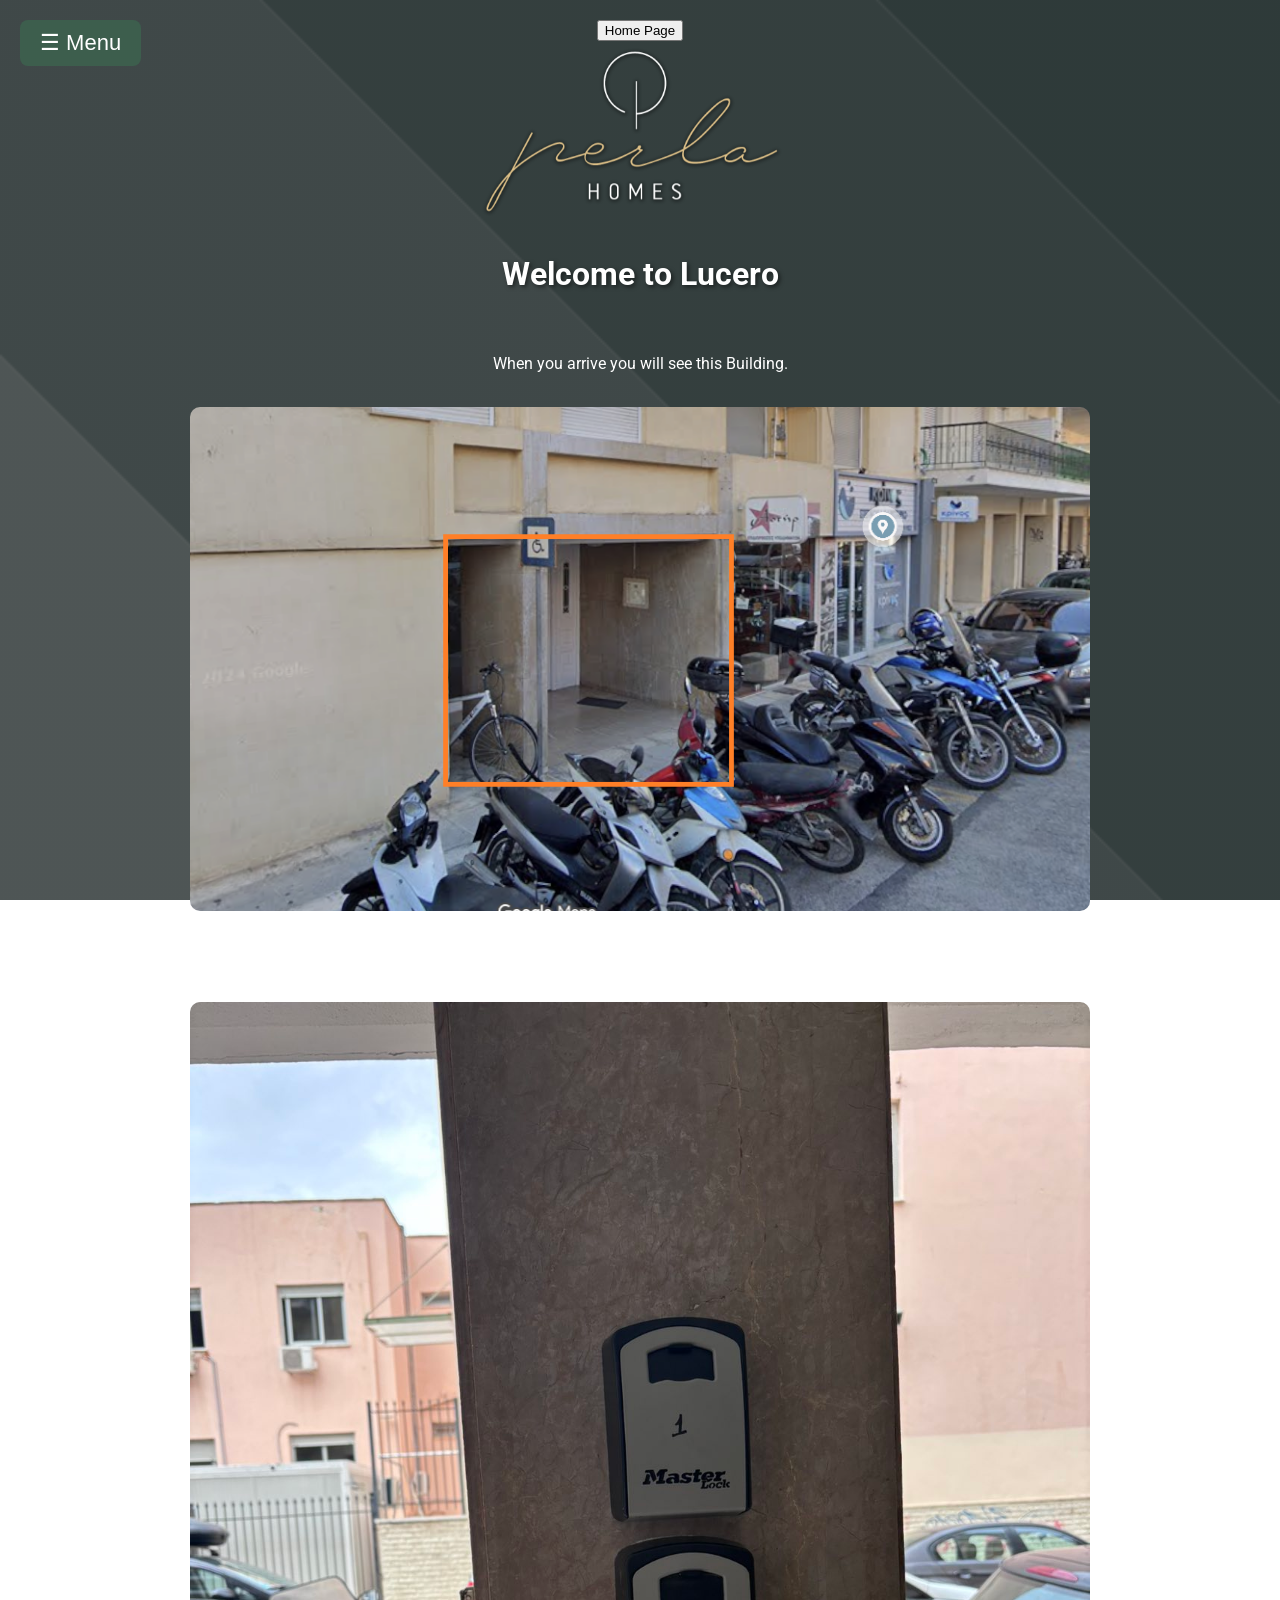
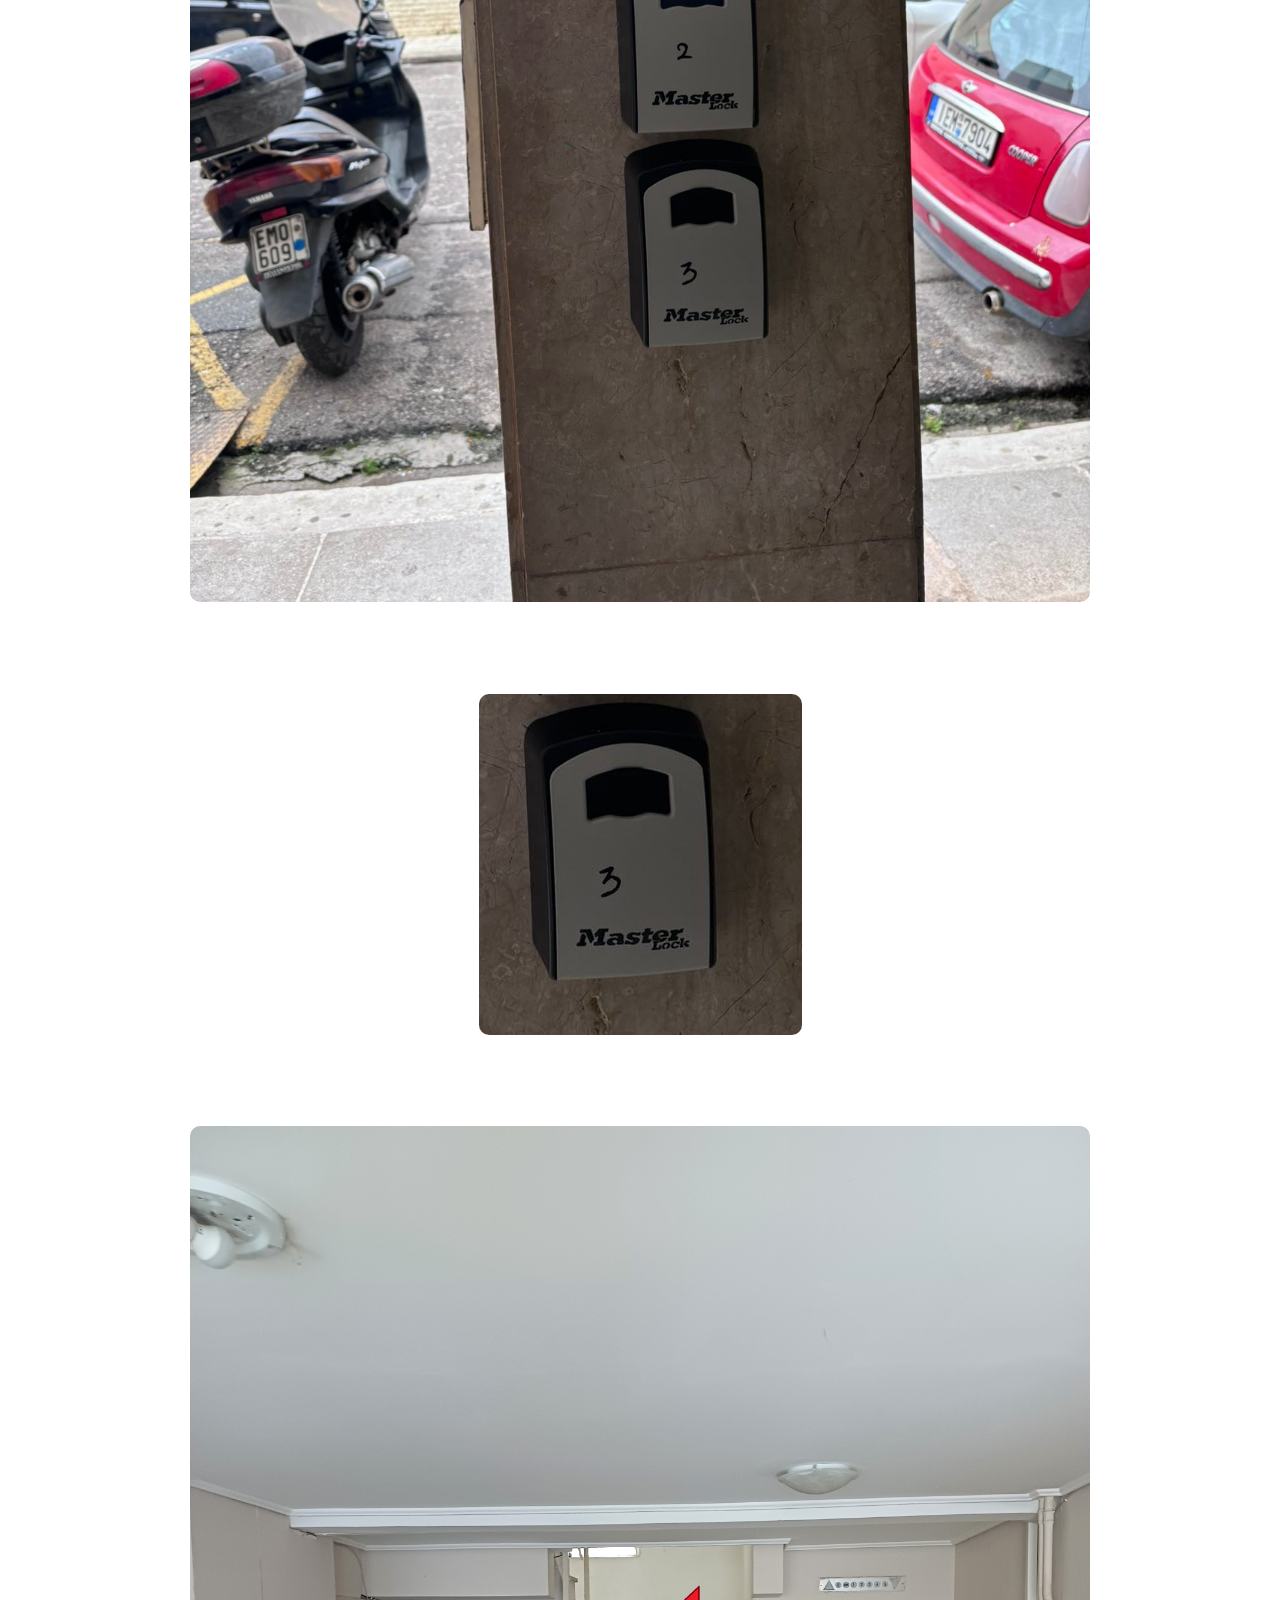
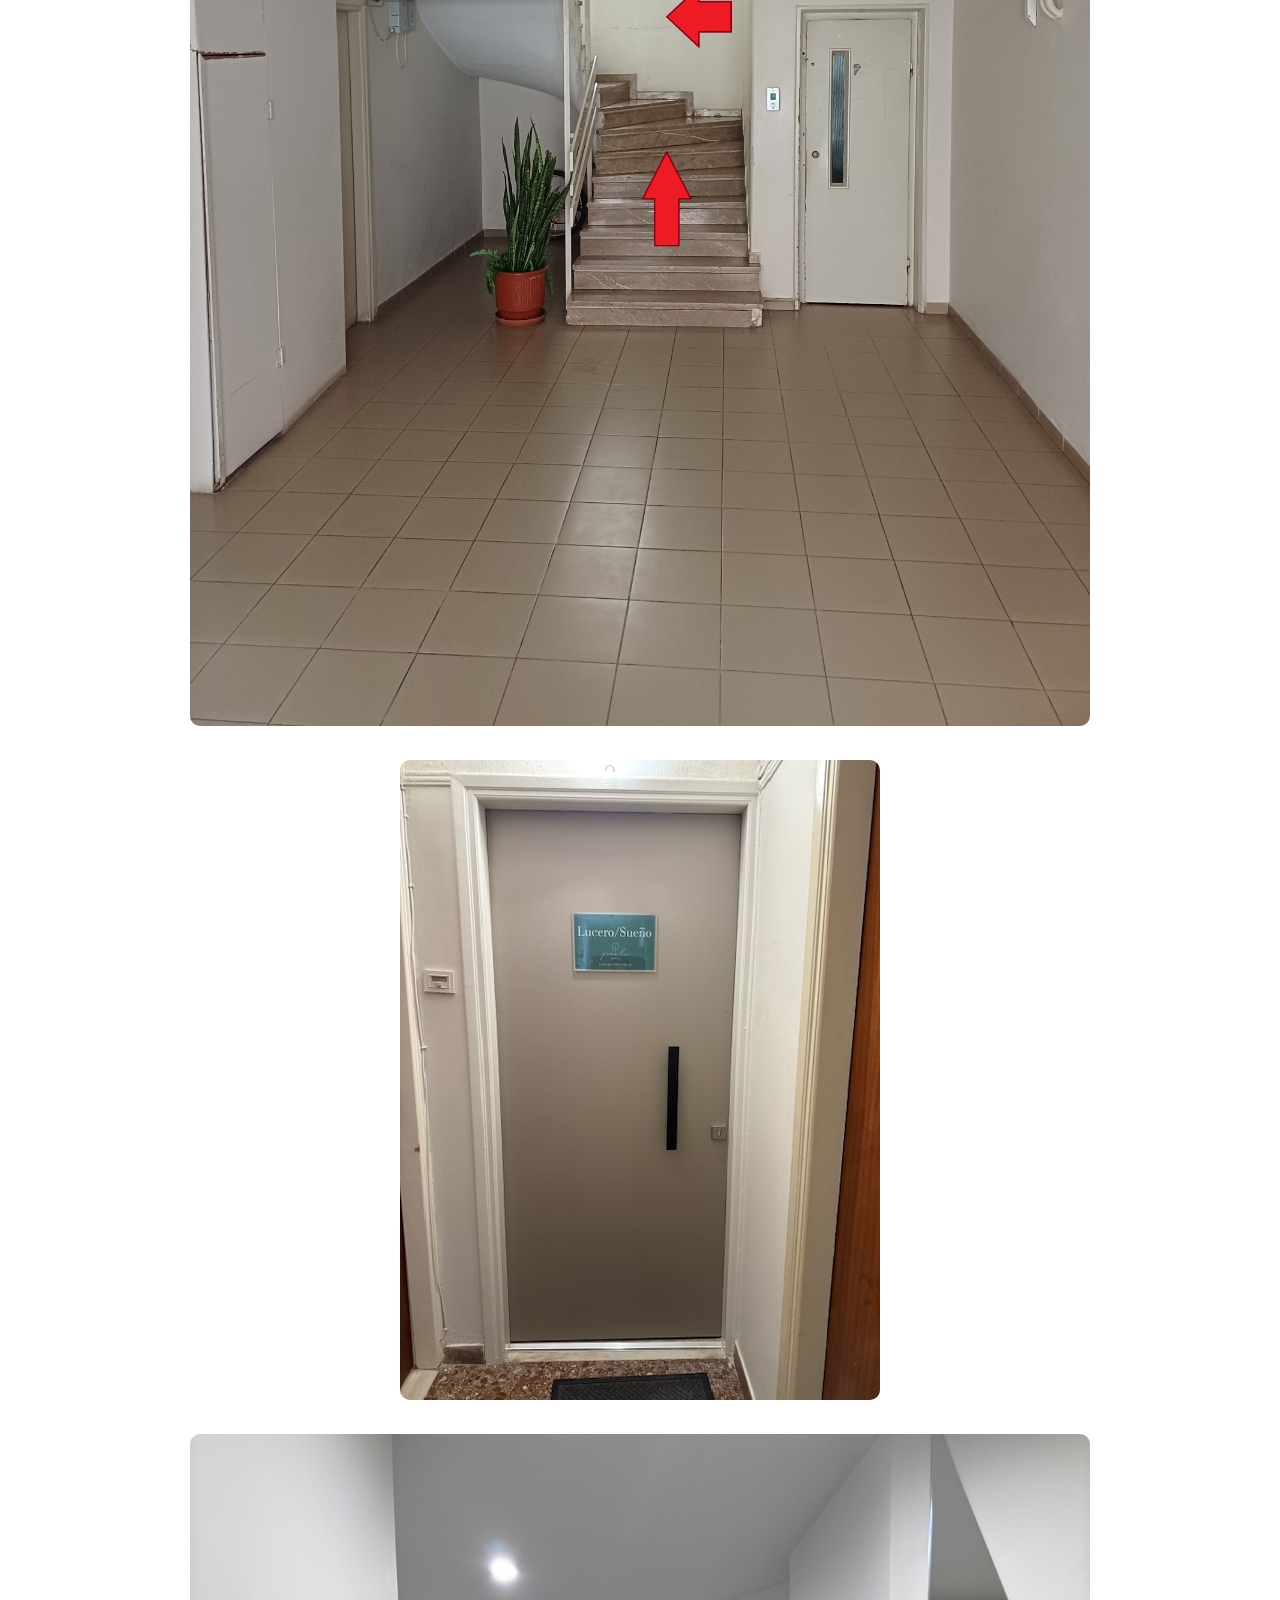
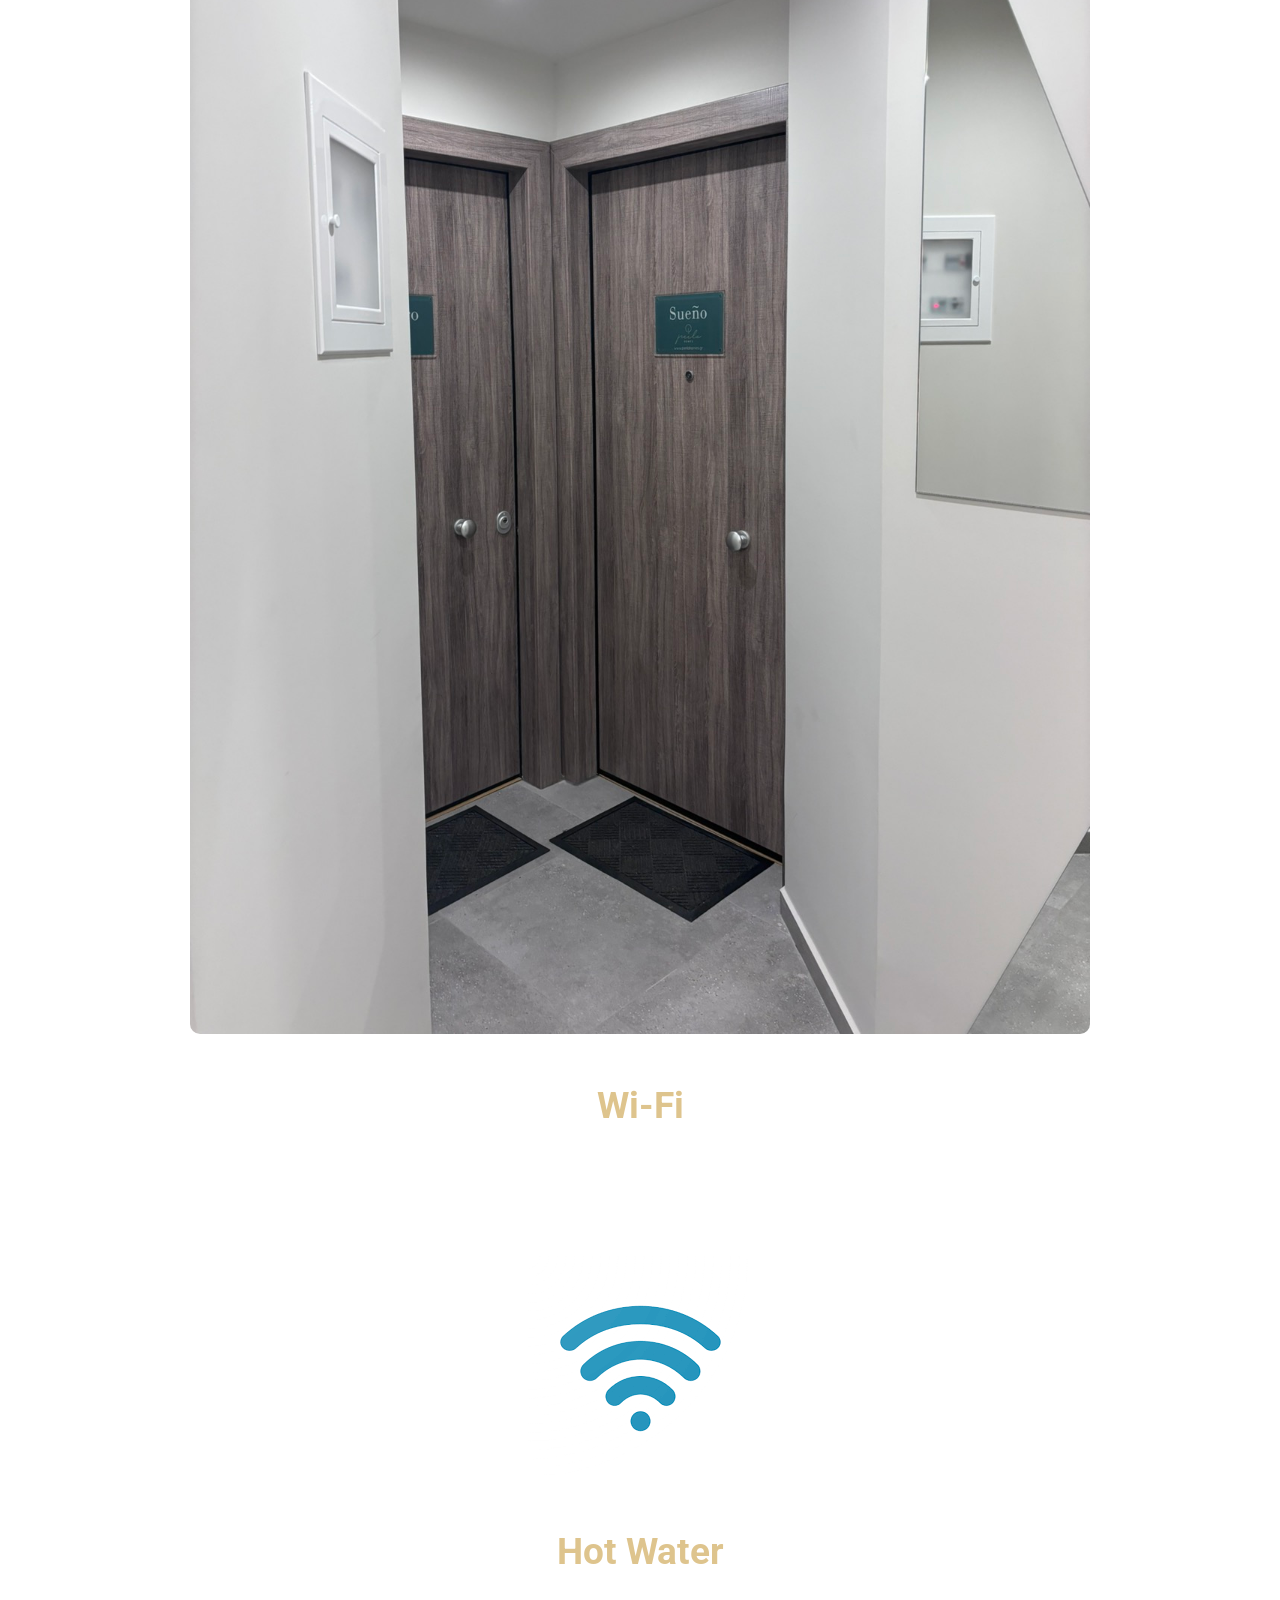
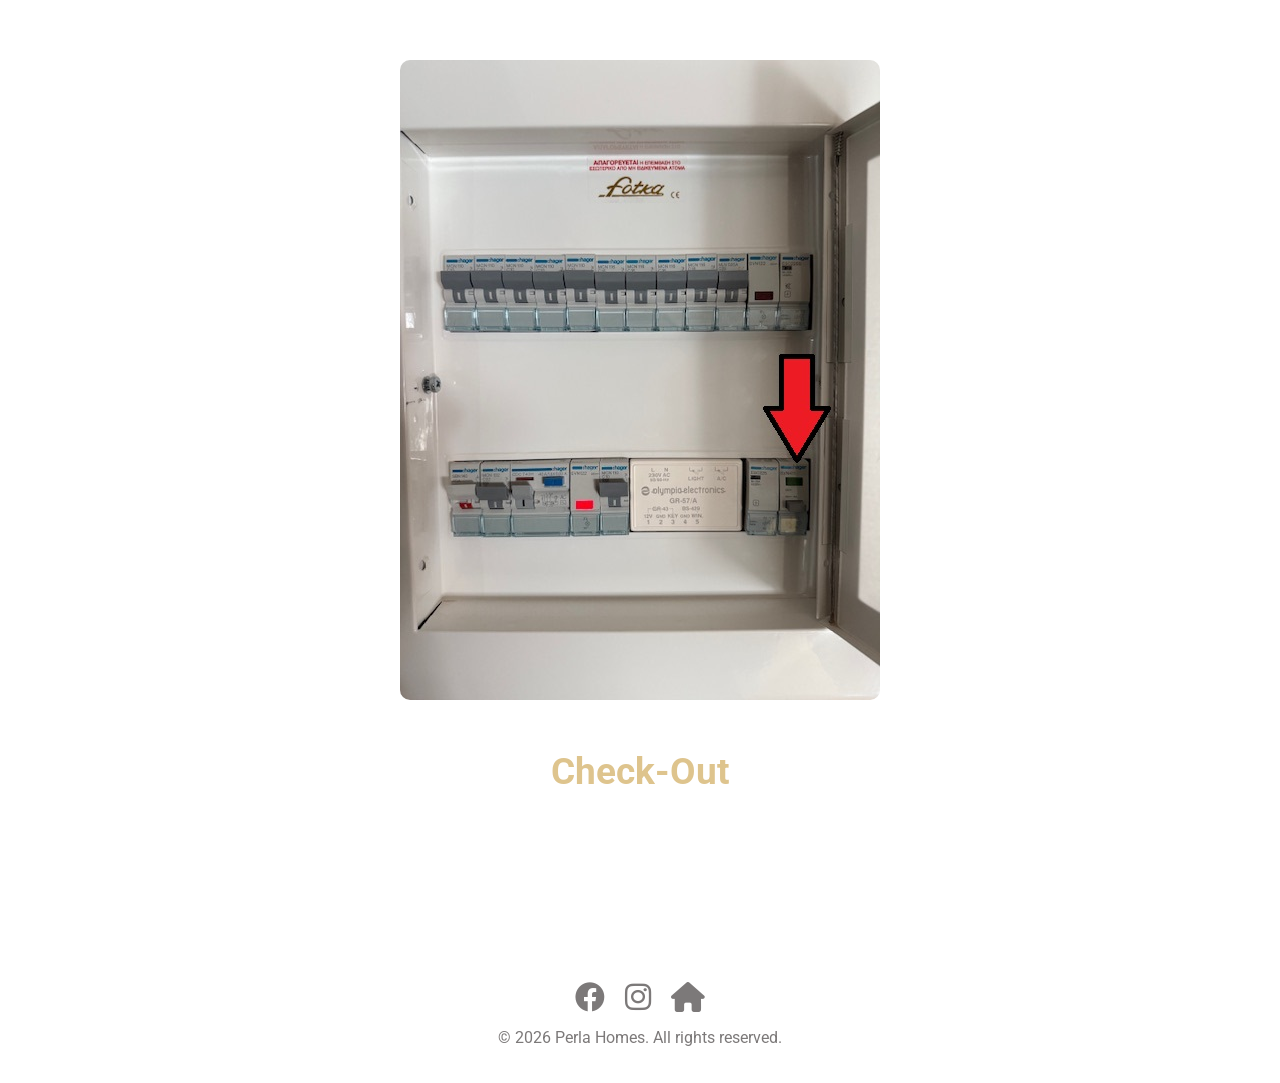
<file: check_in.html>
<!DOCTYPE html>
<html lang="en">
<head>
  <meta charset="UTF-8" />
  <meta name="viewport" content="width=device-width, initial-scale=1.0" />
  <title translate="no">Perla Homes - Check-In</title>

  <!-- Fonts and Icons -->
  <link href="https://fonts.googleapis.com/css2?family=Roboto:wght@400;700&display=swap" rel="stylesheet" />
  <link href="https://cdnjs.cloudflare.com/ajax/libs/font-awesome/6.0.0-beta3/css/all.min.css" rel="stylesheet" />

  <!-- Main CSS -->
  <link rel="stylesheet" href="style.css" />
</head>
<body>
  <!-- Overlay for sidebar -->
  <div id="overlay" class="overlay" onclick="closeSidebar()"></div>

  <!-- Sidebar Menu -->
  <div id="sidebar" class="sidebar">
    <button class="close-btn" onclick="closeSidebar()">&times;</button>
    <a href="check_in.html">Check-In</a>

    <div class="dropdown">
      <button class="dropdown-btn" onclick="toggleDropdown('wifiDropdown')">Wi-Fi Code</button>
      <div id="wifiDropdown" class="dropdown-content">
        <p>
          <strong>Network:</strong> <span id="wifiNetwork"></span>
          <button class="copy-btn" onclick="copyText('wifiNetwork')">Copy</button>
        </p>
        <p>
          <strong>Password:</strong> <span id="wifiPassword"></span>
          <button class="copy-btn" onclick="copyText('wifiPassword')">Copy</button>
        </p>
      </div>
    </div>

    <div class="dropdown">
      <button class="dropdown-btn" onclick="toggleDropdown('codeDropdown')">Entrance Code</button>
      <div id="codeDropdown" class="dropdown-content">
        <p><strong>Code:</strong> <span id="entranceCode"></span></p>
      </div>
    </div>

    <a class="map-link" target="_blank">Map</a>
    <a class="tourist-link" target="_blank">Tourist Guide</a>
    <a href="Taverns.html" target="_blank">Gastronomic Suggestions</a>
    <a href="https://nauticholics.gr" target="_blank">Boat Cruises</a>
    <a href="contacts.html">Contacts</a>
  </div>

  <!-- Sidebar open button -->
  <button class="open-btn" onclick="openSidebar()">☰ Menu</button>

  <!-- Google Translate -->
  <div id="google_translate_element"></div>

  <!-- Main Content -->
  <div class="content-container">
    <a href="index.html" class="home-button fade-in">
      <button>Home Page</button>
    </a>

    <img src="images/perla logo site.png" alt="Perla Homes Logo" id="logo" class="fade-in" />
    <h1 id="main-heading" class="fade-in"></h1>

    <div class="content fade-in">
     <p>When you arrive you will see this Building.</p>
        <img src="images/Korai12.png" class="popup-image">
        <p>Entrance</p>
        <img src="images/kleidothikes oles.jpg" class="popup-image">
          <p class="highlight-full">
            <strong>Key Box Code:</strong> <span id="keyBoxCode"></span>
        </p>
        <img src="images/Lucero_keylock.jpg" class="popup-image">
        <p>First Floor from the stairs</p>
         <img src="images/Stairs.png" class="popup-image">
          <img src="images/Kentrikh Lucer-Sueno.jpeg" class="popup-image">
           <img src="images/Koridoor.jpg" class="popup-image">
      <h2>Wi-Fi</h2>
      <p>UserName: <span id="wifiNetwork"></span></p>
      <p>Password: <span id="wifiPassword"></span></p>
      <img src="images/wifi2.png" alt="Wi-Fi" />

      <h2>Hot Water</h2>
      <p>For hot water press the button shown in the image, it will automatically turn off.</p>
      <img src="images/PinakasLucero.jpeg" alt="Electric Panel" />

      <h2>Check-Out</h2>
      <p>Check-out Time: 11:00 AM</p>
      <p>Please leave the keys on the table and close the door behind you.<br>  
         Thank you for choosing Perla Homes!</p>
    </div>

    <!-- Footer -->
    <div class="footer fade-in">
      <div class="social-media">
        <a href="https://www.facebook.com/PerlaHomesgr/" target="_blank"><i class="fab fa-facebook social-icon"></i></a>
        <a href="https://www.instagram.com/perla.homes/" target="_blank"><i class="fab fa-instagram social-icon"></i></a>
        <a href="https://www.perlahomes.gr" target="_blank"><i class="fas fa-home social-icon"></i></a>
      </div>
      <p>&copy; 2026 Perla Homes. All rights reserved.</p>
    </div>
  </div>

  <!-- Scripts -->
  <script src="config.js"></script>
  <script src="script.js"></script>
  <script src="https://translate.google.com/translate_a/element.js?cb=googleTranslateElementInit"></script>
</body>
</html>
</file>
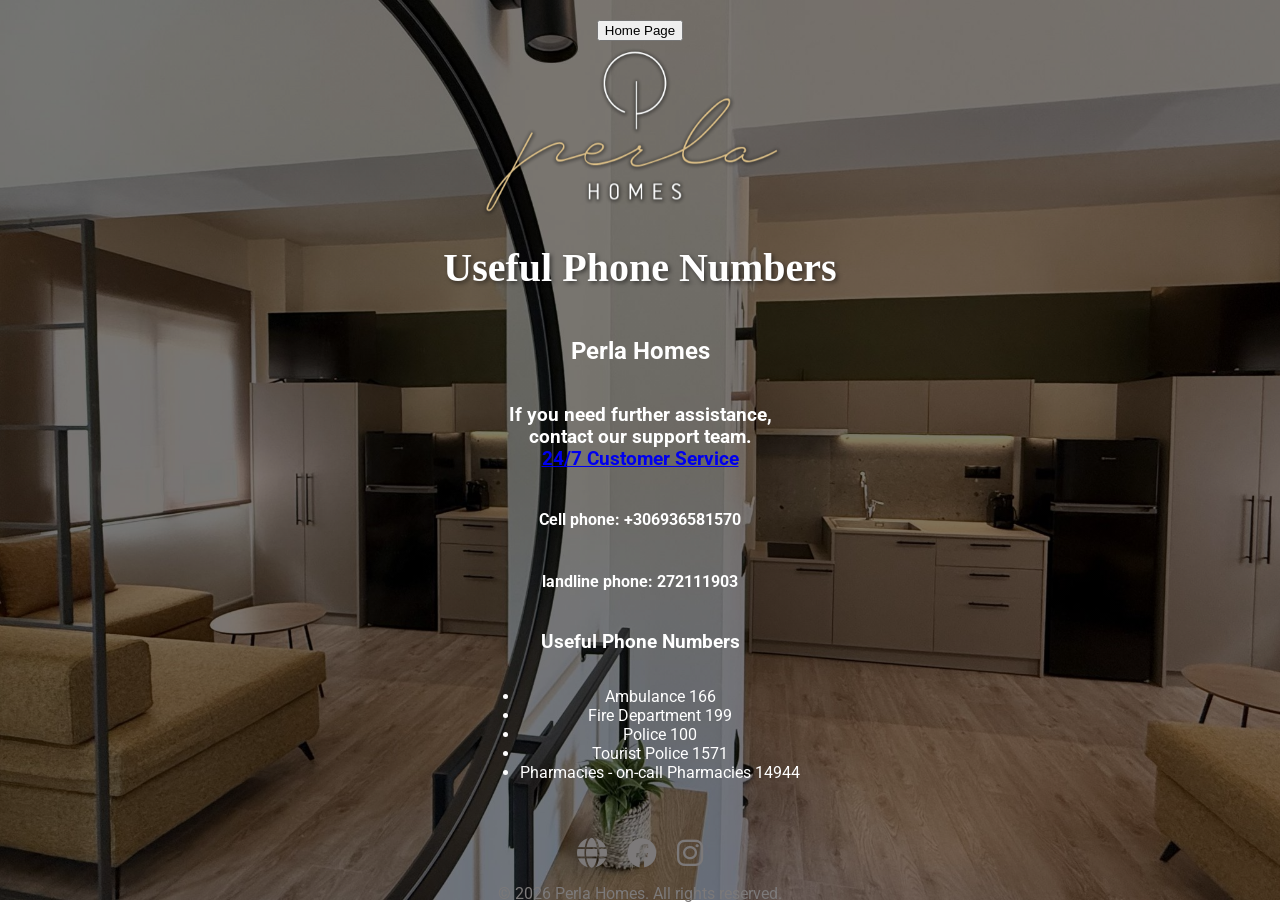
<file: contacts.html>
<!DOCTYPE html>
<html lang="en">
<head>
    <meta charset="UTF-8">
    <meta name="viewport" content="width=device-width, initial-scale=1.0">
    <link href="https://fonts.googleapis.com/css2?family=Roboto:wght@400;700&display=swap" rel="stylesheet">
    <link rel="stylesheet" href="https://cdnjs.cloudflare.com/ajax/libs/font-awesome/6.0.0-beta3/css/all.min.css">
    <title>Perla Homes</title>
    <link rel="stylesheet" href="main.css">
</head>
<body>
    <!-- Main Content Section -->
    <div class="content-container">

        <a href="index.html" class="home-button fade-in">
            <button>Home Page</button>
        </a>
        <!-- Language Selector -->
        <div id="google_translate_element" class="fade-in"></div>
        <img src="images/perla logo site.png" alt="Perla Homes Logo" id="logo" class="fade-in" />

        <h1 id="main-heading" class="fade-in">Useful Phone Numbers</h1>
        <h2 translate="no">Perla Homes <br> </h2>
        <h3>If you need further assistance,<br> contact our support team.<br>
          <a href="tel:6936581570">24/7 Customer Service</a><br>
          <h4>Cell phone: +306936581570</h4>
          <h4>landline phone: 272111903</h4>
          
           
           
        
            


        <h3>Useful Phone Numbers</h3>
        <ul>

            <li>Ambulance 166</li>
            <li>Fire Department 199</li>
            <li>Police 100</li>
            <li>Tourist Police 1571</li>
            <li>Pharmacies - on-call Pharmacies 14944</li>
          </ul> 
    </div>

    <!-- Footer -->
    <div class="footer fade-in">
       
        
        <!-- Social Media Links -->
        <div class="social-media">
            <a href="https://www.perlahomes.gr" target="_blank">
                <i class="fas fa-globe social-icon"></i>
            </a>
            <a href="https://www.facebook.com/PerlaHomesgr/" target="_blank">
                <i class="fab fa-facebook social-icon"></i>
            </a>
            <a href="https://www.instagram.com/yourprofile" target="_blank">
                <i class="fab fa-instagram social-icon"></i>
            </a>
        </div>
        <p>&copy; 2026 Perla Homes. All rights reserved.</p>
    </div>

    <script src="script.js"></script>
    <script src="script.js"></script>
    <script type="text/javascript">
        function googleTranslateElementInit() {
            new google.translate.TranslateElement({
                pageLanguage: 'en',
                includedLanguages: 'en,el,it,pt,ro,es,fr,ka,de,cs,hy,sq,ru', // Add more languages as needed
                layout: google.translate.TranslateElement.InlineLayout.SIMPLE
            }, 'google_translate_element');
        }
    </script>
    <script type="text/javascript" src="https://translate.google.com/translate_a/element.js?cb=googleTranslateElementInit"></script>


</body>
</file>
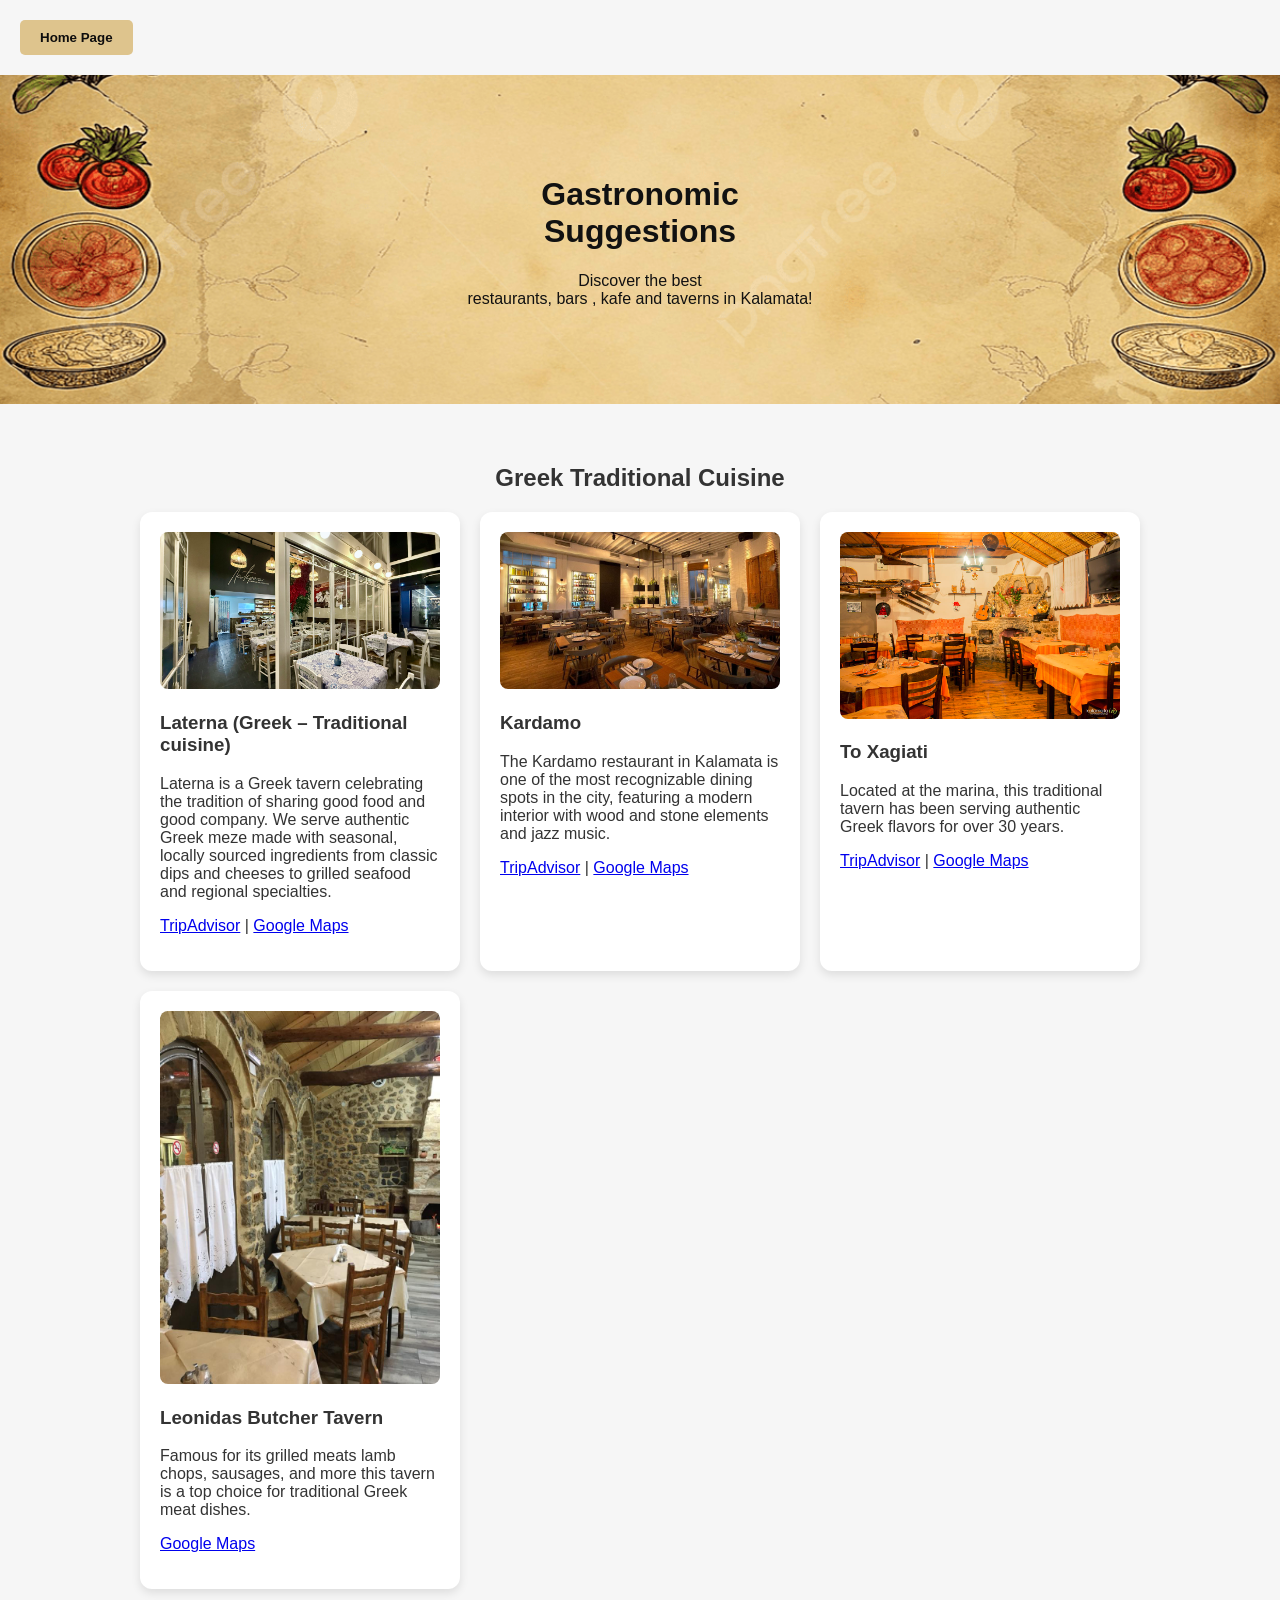
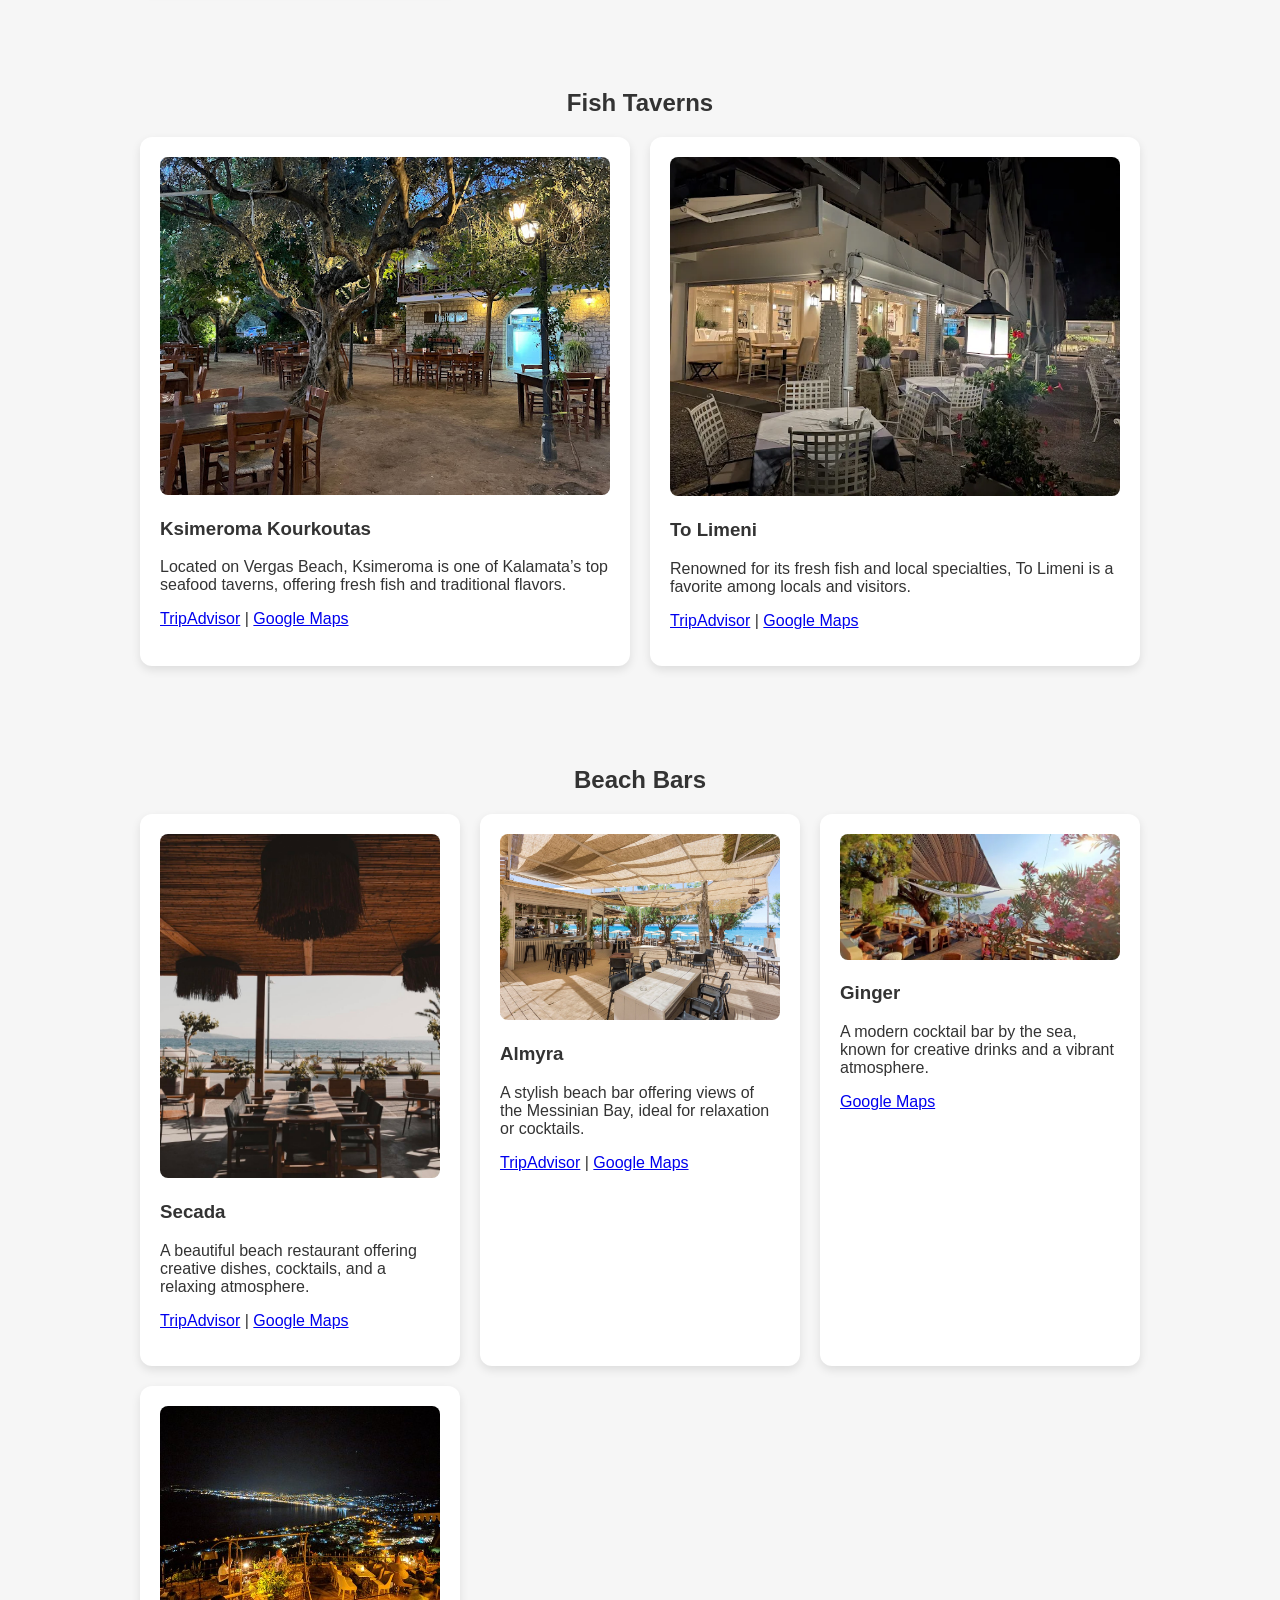
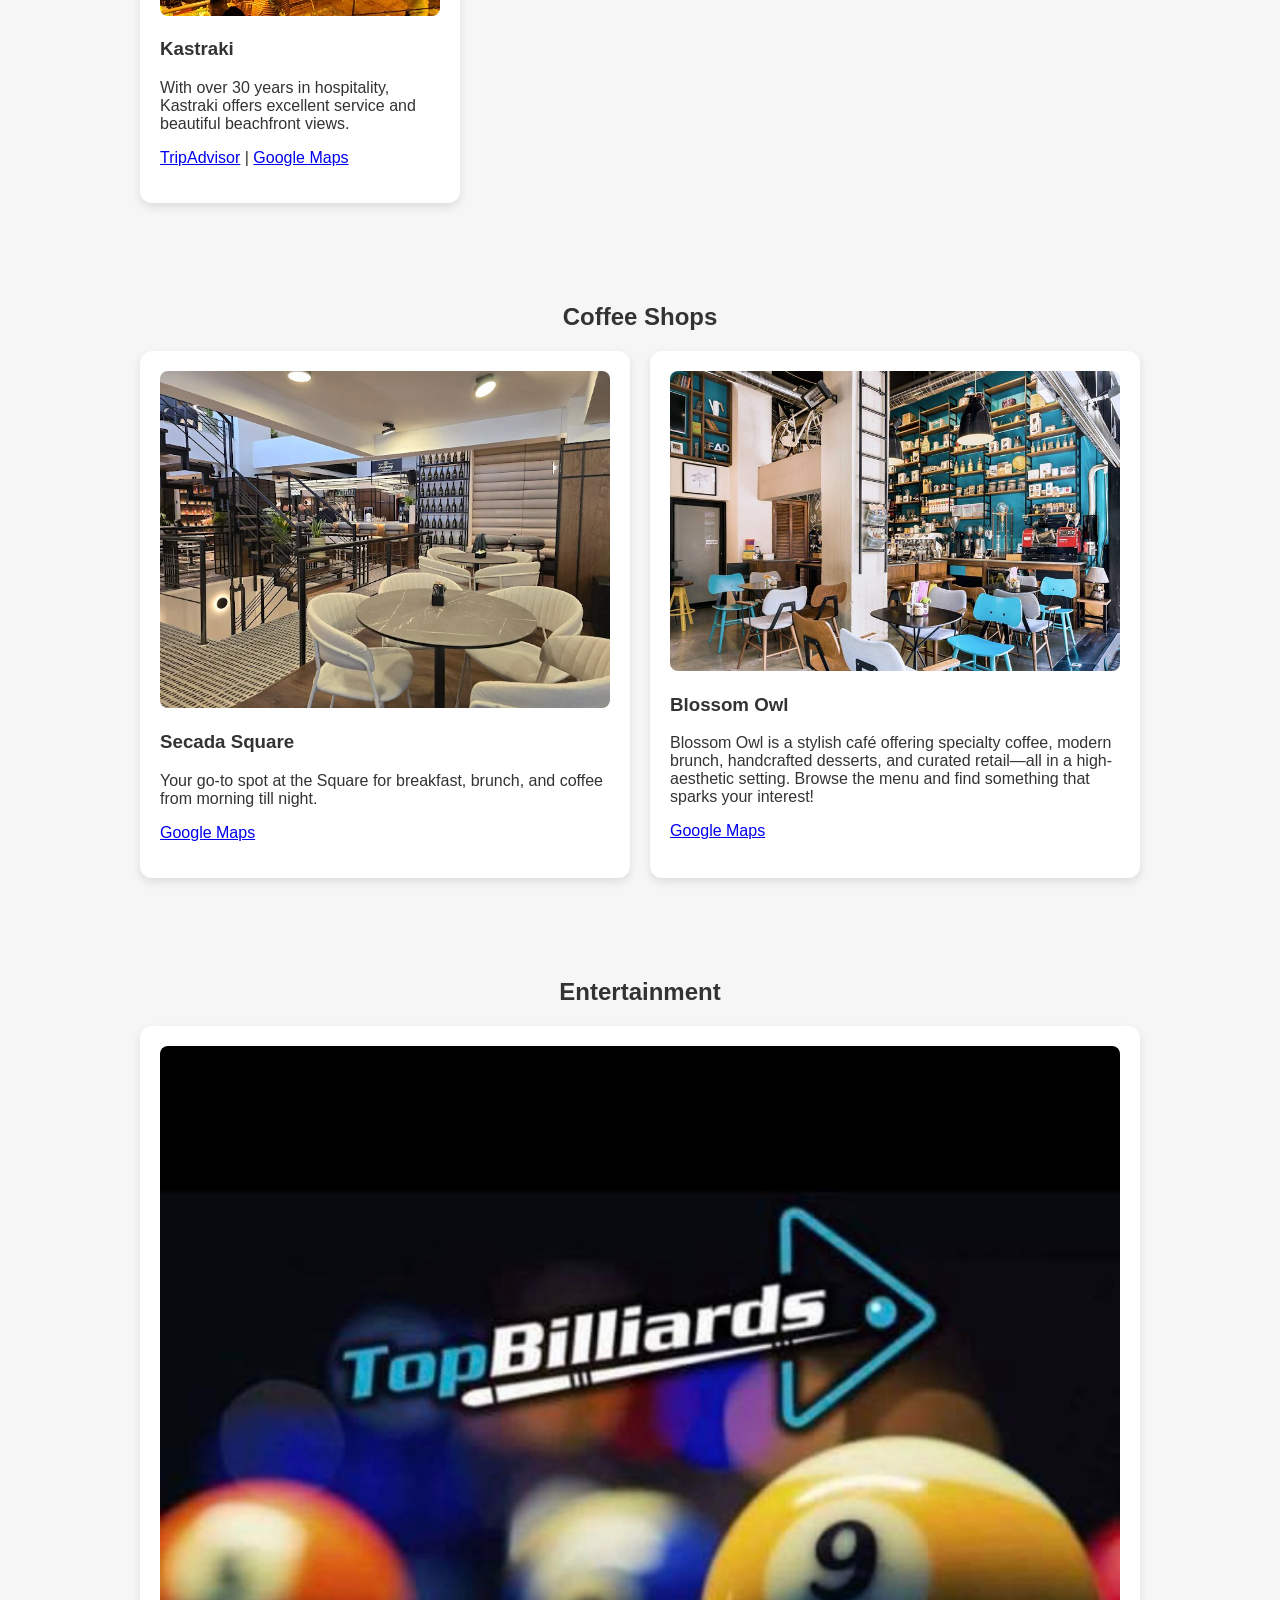
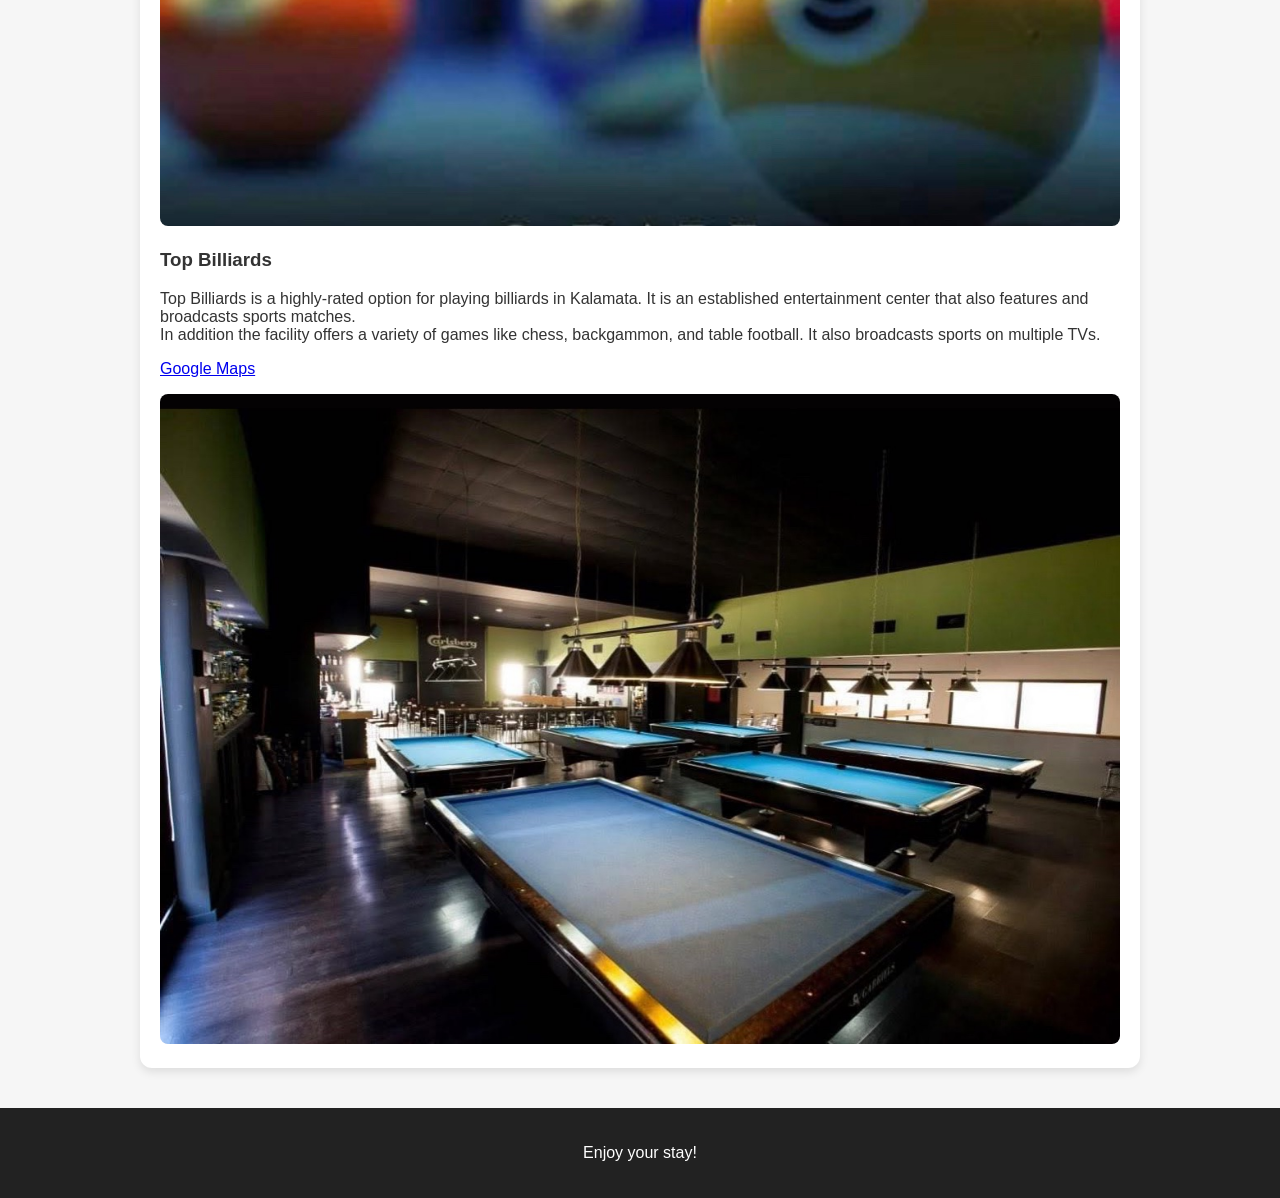
<file: Taverns.html>
<!DOCTYPE html>
<html lang="en">
<head>
  <meta charset="UTF-8" />
  <meta name="viewport" content="width=device-width, initial-scale=1.0" />
  <title>Local Guide</title>
  <link rel="stylesheet" href="styletavern.css" />
</head>

<body>
  <!-- Home Page Button -->
  <div class="content-container">
      <a href="index.html" class="home-button fade-in">
          <button>Home Page</button>
      </a>
  </div>

  <header class="hero">
    <div id="google_translate_element"></div>
    <h1>Gastronomic <br> Suggestions</h1>
    <p>Discover the best<br> restaurants, bars , kafe and taverns in Kalamata!</p>
  </header>

  <!-- TAVERNS SECTION -->
  <section class="section" id="taverns">
    <h2>Greek Traditional Cuisine</h2>
    <div class="card-grid">

      <div class="card">
        <img src="images/Laterna_Tavern.jpg" alt="Laterna" style="width:100%; border-radius:8px;" />
        <h3 translate="no">Laterna (Greek – Traditional cuisine)</h3>
        <p>Laterna is a Greek tavern celebrating the tradition of sharing good food and good company. We serve authentic Greek meze made with seasonal, locally sourced ingredients from classic dips and cheeses to grilled seafood and regional specialties.</p>
        <p><a href="https://www.tripadvisor.com/Restaurant_Review-g668020-d12946218-Reviews-or15-Laterna_Traditional_Greek_Cuisine-Kalamata_Messenia_Region_Peloponnese.html?m=69573" target="_blank">TripAdvisor</a> | <a href="https://maps.app.goo.gl/Y8X5FKCPFe4LYxKe6" target="_blank">Google Maps</a></p>
      </div>

      <div class="card">
        <img src="images/Kardamo.jpg" alt="Kardamo" style="width:100%; border-radius:8px;" />
        <h3 translate="no">Kardamo</h3>
        <p>The Kardamo restaurant in Kalamata is one of the most recognizable dining spots in the city, featuring a modern interior with wood and stone elements and jazz music.</p>
        <p><a href="https://www.tripadvisor.com.gr/Restaurant_Review-g668020-d2104862-Reviews-Kardamo_Comfort_Cuisine-Kalamata_Messenia_Region_Peloponnese.html" target="_blank">TripAdvisor</a> | <a href="https://maps.app.goo.gl/DzUvDxSsuwBeM4Du5" target="_blank">Google Maps</a></p>
      </div>

      <div class="card">
        <img src="images/Xagiati.jpg" alt="Xagiati" style="width:100%; border-radius:8px;" />
        <h3 translate="no">To Xagiati</h3>
        <p>Located at the marina, this traditional tavern has been serving authentic Greek flavors for over 30 years.</p>
        <p><a href="#" target="_blank">TripAdvisor</a> | <a href="https://www.tripadvisor.com.gr/Restaurant_Review-g668020-d19845357-Reviews-ToChagiati-Kalamata_Messenia_Region_Peloponnese.html" target="_blank">Google Maps</a></p>
      </div>

      <div class="card">
        <img src="images/leonidas_2.jpg" alt="Leonidas" style="width:100%; border-radius:8px;" />
        <h3 translate="no">Leonidas Butcher Tavern</h3>
        <p>Famous for its grilled meats lamb chops, sausages, and more this tavern is a top choice for traditional Greek meat dishes.</p>
        <p><a href="https://maps.app.goo.gl/jxGRsS5xsTRHU5qy7" target="_blank">Google Maps</a></p>
      </div>

    </div>
  </section>

  <!-- FISH TAVERNS SECTION -->
  <section class="section" id="fish-taverns">
    <h2>Fish Taverns</h2>
    <div class="card-grid">

      <div class="card">
        <img src="images/kourkoutas.jpg" alt="Kourkoutas" style="width:100%; border-radius:8px;" />
        <h3 translate="no">Ksimeroma Kourkoutas</h3>
        <p>Located on Vergas Beach, Ksimeroma is one of Kalamata’s top seafood taverns, offering fresh fish and traditional flavors.</p>
        <p><a href="https://www.tripadvisor.com.gr/ShowUserReviews-g668020-d4843290-r699838018-Ksimeroma-Kalamata_Messenia_Region_Peloponnese.html" target="_blank">TripAdvisor</a> | <a href="https://maps.app.goo.gl/pv3jKad7HjQLXF7G8" target="_blank">Google Maps</a></p>
      </div>

      <div class="card">
        <img src="images/To Limeni.webp" alt="To Limeni" style="width:100%; border-radius:8px;" />
        <h3 translate="no">To Limeni</h3>
        <p>Renowned for its fresh fish and local specialties, To Limeni is a favorite among locals and visitors.</p>
        <p><a href="https://www.tripadvisor.com.gr/Restaurant_Review-g668020-d2623343-Reviews-To_Limeni-Kalamata_Messenia_Region_Peloponnese.html" target="_blank">TripAdvisor</a> | <a href="https://maps.app.goo.gl/GneFuWFKAhPBr8nd8" target="_blank">Google Maps</a></p>
      </div>

    </div>
  </section>

  <!-- BEACH BARS SECTION -->
  <section class="section" id="beach-bars">
    <h2>Beach Bars</h2>
    <div class="card-grid">

      
      <div class="card">
        <img src="images/Secada_paralia.jpg" alt="Secada" style="width:100%; border-radius:8px;" />
        <h3 translate="no">Secada</h3>
        <p>A beautiful beach restaurant offering creative dishes, cocktails, and a relaxing atmosphere.</p>
        <p><a href="https://www.tripadvisor.com.gr/Restaurant_Review-g668020-d11716214-Reviews-Secada_Beach_Resto_Bar-Kalamata_Messenia_Region_Peloponnese.html" target="_blank">TripAdvisor</a> | <a href="https://maps.app.goo.gl/AEKTT1Hd7xndytW26" target="_blank">Google Maps</a></p>
      </div>


      <div class="card">
        <img src="images/Almyra_fonto.jpg" alt="Almyra" style="width:100%; border-radius:8px;" />
        <h3 translate="no">Almyra</h3>
        <p>A stylish beach bar offering views of the Messinian Bay, ideal for relaxation or cocktails.</p>
        <p><a href="https://www.tripadvisor.com.gr/Restaurant_Review-g668020-d10617456-Reviews-Almyra-Kalamata_Messenia_Region_Peloponnese.html" target="_blank">TripAdvisor</a> | <a href="https://maps.app.goo.gl/EZ1ozhEdMnsNwGca9" target="_blank">Google Maps</a></p>
      </div>


      <div class="card">
        <img src="images/Ginger.webp" alt="Ginger" style="width:100%; border-radius:8px;" />
        <h3 translate="no">Ginger</h3>
        <p>A modern cocktail bar by the sea, known for creative drinks and a vibrant atmosphere.</p>
        <p><a href="https://maps.app.goo.gl/sQVGJLPtgLCPHu3h9" target="_blank">Google Maps</a></p>
      </div>

      <div class="card">
        <img src="images/kastraki.jpg" alt="Kastraki" style="width:100%; border-radius:8px;" />
        <h3 translate="no">Kastraki</h3>
        <p>With over 30 years in hospitality, Kastraki offers excellent service and beautiful beachfront views.</p>
        <p><a href="https://www.tripadvisor.com.gr/Restaurant_Review-g668020-d6696826-Reviews-Kastraki_Meteoro-Kalamata_Messenia_Region_Peloponnese.html" target="_blank">TripAdvisor</a> | <a href="https://maps.app.goo.gl/BNYxPiGfyLJs47fq7" target="_blank">Google Maps</a></p>
      </div>

    </div>
  </section>

  <!-- COFFEE SHOPS SECTION -->
  <section class="section" id="coffee-shops">
    <h2>Coffee Shops</h2>
    <div class="card-grid">

      <div class="card">
        <img src="images/secada_square.webp" alt="Secada Square" style="width:100%; border-radius:8px;" />
        <h3 translate="no">Secada Square</h3>
        <p>Your go-to spot at the Square for breakfast, brunch, and coffee from morning till night.</p>
        <p><a href="https://maps.app.goo.gl/YFSKJ9VUfTMDLFML6" target="_blank">Google Maps</a></p>
      </div>

      <div class="card">
        <img src="images/Blossom.jpg" alt="Blossom Owl" style="width:100%; border-radius:8px;" />
        <h3 translate="no">Blossom Owl</h3>
        <p>Blossom Owl is a stylish café offering specialty coffee, modern brunch, handcrafted desserts, and curated retail—all in a high-aesthetic setting. Browse the menu and find something that sparks your interest!</p>
        <p><a href="https://maps.app.goo.gl/DW3iHD1JZdqPyMc77" target="_blank">Google Maps</a></p>
      </div>

    </div>
  </section>

  <!-- ENTERTAINMENT SECTION -->
  <section class="section" id="entertainment">
    <h2>Entertainment</h2>
    <div class="card-grid" style="grid-template-columns: 1fr;">

      <div class="card" style="min-height: 380px;">
        <img src="images/Logo3.jpg" alt="Top Billiards" style="width:100%; border-radius:8px;" />
        <h3 translate="no">Top Billiards</h3>
        <p>Top Billiards is a highly-rated option for playing billiards in Kalamata.
           It is an established entertainment center that also features and broadcasts sports matches.<br> In addition the facility offers a variety of games like chess, backgammon, and table football. It also broadcasts sports on multiple TVs. </p>
        <p><a href="https://maps.app.goo.gl/Ms2Zr6gSmttBRZ9y9" target="_blank">Google Maps</a></p>
        <img src="images/Top_mesa.jpg" alt="Top Billiards" style="width:100%; border-radius:8px;" />
        
      </div>

    </div>
  </section>

  <footer>
    <p>Enjoy your stay!</p>
  </footer>

  <script>
function goBack() {
    window.history.back(); // goes to the previous page
}

</script>
<script>
function goBack() {
  window.history.back();
}
</script>

<script>
function googleTranslateElementInit() {
  new google.translate.TranslateElement(
    {
      pageLanguage: 'en',
      includedLanguages: 'en,el',
      layout: google.translate.TranslateElement.InlineLayout.SIMPLE
    },
    'google_translate_element'
  );
}
</script>

<script src="https://translate.google.com/translate_a/element.js?cb=googleTranslateElementInit"></script>
</body>
</html>
</file>
<file: style.css>
/* === GENERAL STYLES === */
body, html {
  margin: 0;
  padding: 0;
  font-family: 'Roboto', sans-serif;
  height: 100%;
  color: white;
  background-image: linear-gradient(rgba(0, 0, 0, 0.5), rgba(0, 0, 0, 0.5)), url('images/fontoCheck.png');
  background-size: cover;
  background-position: center;
  background-attachment: fixed;
  display: flex;
  flex-direction: column;
}

/* === OVERLAY === */
.overlay {
  position: fixed;
  top: 0; left: 0; right: 0; bottom: 0;
  background-color: rgba(0, 0, 0, 0.5);
  display: none;
  z-index: 1000;
}

/* === SIDEBAR === */
.sidebar {
  height: 100%;
  width: 0;
  position: fixed;
  top: 0;
  left: 0;
  background-color: rgba(14, 14, 14, 0.95);
  overflow-x: hidden;
  transition: 0.4s;
  z-index: 1001;
  padding-top: 60px;
}

.sidebar a,
.dropdown-btn {
  padding: 10px 20px;
  text-decoration: none;
  font-size: 18px;
  color: #fff;
  display: block;
  border: none;
  background: none;
  width: 100%;
  text-align: left;
  cursor: pointer;
  outline: none;
  transition: background 0.3s;
}

.sidebar a:hover,
.dropdown-btn:hover {
  background-color: #3d5e4d;
}

.sidebar .close-btn {
  position: absolute;
  top: 15px;
  right: 25px;
  font-size: 36px;
  color: white;
  background: none;
  border: none;
  cursor: pointer;
}

/* === SIDEBAR OPEN BUTTON === */
.open-btn {
  font-size: 22px;
  cursor: pointer;
  background-color: #3d5e4d;
  color: white;
  padding: 10px 20px;
  border: none;
  border-radius: 8px;
  position: fixed;
  top: 20px;
  left: 20px;
  z-index: 1000;
  transition: background 0.3s;
}

.open-btn:hover {
  background-color: #dec48d;
  color: #0e0d0d;
}

/* === DROPDOWN CONTENT === */
.dropdown-content {
  display: none;
  background-color: #222;
  padding: 10px 20px;
}

.dropdown-content p {
  margin: 5px 0;
  color: #dec48d;
}

/* === MAIN CONTENT === */
.content-container {
  flex: 1;
  display: flex;
  flex-direction: column;
  justify-content: center;
  align-items: center;
  text-align: center;
  padding: 20px;
}

#google_translate_element {
  position: absolute;
  top: 1px;
  left: 1px;
  z-index: 9999;
}

#logo {
  max-width: 350px;
  height: auto;
  margin-bottom: 10px;
}

#main-heading {
  font-size: 2rem;
  color: white;
  text-shadow: 2px 2px 4px rgba(0, 0, 0, 0.5);
}

.content {
  max-width: 900px;
  margin: 0 auto;
  padding: 20px;
  text-align: center;
}

.content img {
  max-width: 100%;
  border-radius: 10px;
  margin: 15px 0;
}

.content h2 {
  font-size: 2.3rem;
  color: #dec48d;
}

.content h1 b {
  background-color: #3d5e4d;
  color: white;
  padding: 5px 10px;
  border-radius: 5px;
}

.content p {
  color: white;
  line-height: 1.6;
}

/* === FOOTER === */
.footer {
  text-align: center;
  margin-top: 20px;
  color: #7c7979;
}

.social-media {
  display: flex;
  justify-content: center;
  gap: 20px;
  margin-top: 10px;
}

.social-icon {
  font-size: 30px;
  color: #7c7979;
  transition: transform 0.3s ease, color 0.3s ease;
}

.social-icon:hover {
  transform: scale(1.1);
  color: #dec48d;
}

/* === ANIMATIONS === */
.fade-in {
  opacity: 0;
  animation: fadeIn 2s forwards;
}

@keyframes fadeIn {
  from { opacity: 0; }
  to { opacity: 1; }
}

/* === RESPONSIVE === */
@media (max-width: 600px) {
  #main-heading { font-size: 1.5rem; }
  .content h2 { font-size: 2.0rem; }
  .open-btn { padding: 8px 14px; font-size: 18px; }
}
</file>
<file: main.css>
/* === GENERAL === */
body, html {
    margin: 0;
    padding: 0;
    font-family: 'Roboto', sans-serif;
    height: 100%;
    color: white;
    background-image: linear-gradient(rgba(0,0,0,0.5), rgba(0,0,0,0.5)), url('images/Lucero_mainphoto.jpg');
    background-size: cover;
    background-position: center;
    background-attachment: fixed;
}

/* Overlay */
.overlay {
    position: fixed;
    top:0; left:0; right:0; bottom:0;
    background-color: rgba(0,0,0,0.5);
    display:none;
    z-index:1000;
}

/* Sidebar */
.sidebar {
    height:100%;
    width:0;
    position:fixed;
    top:0;
    left:0;
    background-color: rgba(14,14,14,0.95);
    overflow-x:hidden;
    transition:0.4s;
    z-index:1001;
    padding-top:60px;
}
.sidebar a, .dropdown-btn {
    padding:10px 20px;
    text-decoration:none;
    font-size:18px;
    color:white;
    display:block;
    border:none;
    background:none;
    width:100%;
    text-align:left;
    cursor:pointer;
    outline:none;
    transition:0.3s;
}
.sidebar a:hover, .dropdown-btn:hover {background-color:#3d5e4d;}
.sidebar .close-btn {
    position:absolute;
    top:15px;
    right:25px;
    font-size:36px;
    color:white;
    background:none;
    border:none;
    cursor:pointer;
}

/* Sidebar open button */
.open-btn {
    position: fixed;
    top: 60px;
    right: 10px;
    z-index: 10000;
    background-color: #dec48d;
    color: #0e0d0d;
    border: none;
    padding: 10px 15px;
    border-radius: 5px;
    font-size: 18px;
    cursor: pointer;
    box-shadow: 0 2px 6px rgba(0,0,0,0.3);
}
.open-btn:hover {background-color:#dec48d; color:#0e0d0d;}

/* Dropdown content */
.dropdown-content {
    display:none;
    background-color:#222;
    padding:10px 20px;
}
.dropdown-content p {margin:5px 0; color:#dec48d;}

/* Content Container */
.content-container {
    display:flex;
    flex-direction:column;
    justify-content:center;
    align-items:center;
    text-align:center;
    padding:20px;
}

/* Logo & Heading */
#logo {max-width:350px; height:auto; margin-bottom:10px;}
#main-heading {
    font-family: 'Lobster', cursive;
    font-size: 2.5rem;
    color: white;
    text-align: center;
    margin-top: 10px;
    text-shadow: 2px 2px 4px rgba(0, 0, 0, 0.5);
}

/* Buttons */
.button-container {
    display:flex;
    justify-content:center;
    gap:20px;
    flex-wrap:wrap;
    margin-top:10px;
}
.button-item {display:flex; flex-direction:column; align-items:center; text-align:center;}
.round-btn {
    background-color:white;
    border:none;
    border-radius:50%;
    width:90px;
    height:90px;
    display:flex;
    justify-content:center;
    align-items:center;
    cursor:pointer;
    overflow:hidden;
    margin-bottom:8px;
    transition: transform 0.2s, box-shadow 0.2s;
}
.round-btn img {width:120%; height:120%; object-fit:contain;}
.round-btn:hover {transform:scale(1.1); box-shadow:0 6px 12px rgba(0,0,0,0.3); background-color:#f7f5f4;}
.button-item span {color:white; font-size:13px; font-weight:bold; text-align:center;}

/* === Popup Boxes === */
.popup-box {
    display: none; /* hide popups by default */
    position: fixed;
    top:50%;
    left:50%;
    transform:translate(-50%,-50%);
    background-color:#0e0d0d;
    border:1px solid #ccc;
    padding:20px;
    width:320px;
    max-height:75vh;
    border-radius:8px;
    text-align:center;
    z-index:2000;
    flex-direction: column;
    overflow: hidden;
}

/* Scrollable content inside popup */
.popup-box .popup-content {
    overflow-y: auto;
    max-height:65vh;
    padding-right:5px;
    margin-bottom:10px;
    text-align:left;
}

/* Highlighted headers for all popups */
.popup-box .highlight-full {
    background-color: #fff59d;
    color: black;
    padding: 6px 10px;
    border-radius: 6px;
    display: inline-block;
    font-weight: bold;
    font-size: 1rem;
    text-align: center;
    box-shadow: 0 2px 6px rgba(0,0,0,0.2);
    margin-bottom: 10px;
}

/* Popup images */
.popup-box .popup-image {
    display: block;  /* <-- ensures image takes full line */
    max-width: 100%;
    max-height: 200px;
    border-radius: 6px;
    margin: 10px 0;  /* spacing above and below */
}

/* Popup buttons fixed at bottom */
.popup-box button {
    margin-top: auto;
    padding: 5px 10px;
    border: none;
    border-radius: 5px;
    background-color: #dec48d;
    color: #0e0d0d;
    font-weight: bold;
    cursor: pointer;
}

/* Footer */
.footer {
    text-align:center;
    margin-top:20px;
    color:#7c7979;
}
.social-media {display:flex; justify-content:center; gap:20px; margin-top:10px;}
.social-icon {font-size:30px; color:#7c7979; transition:0.3s;}
.social-icon:hover {transform:scale(1.1); color:#dec48d;}

/* Fade In */
.fade-in {opacity:0; animation:fadeIn 2s forwards;}
@keyframes fadeIn {from{opacity:0;}to{opacity:1;}}

/* Responsive */
@media (max-width: 600px) {
    #main-heading {
        font-size: 2.3rem;
        line-height: 1.2;
    }
    .popup-box {
        width: 90%;
        max-height: 80vh;
    }
    .popup-box .popup-content {
        max-height: 70vh;
    }
}
@media (max-width: 768px) {
    #main-heading{font-size:2.5rem;}
    .open-btn { top: 80px; }
}

/* Copyable text in sidebar */
.copyable-text {
    user-select: text;
    cursor: text;
}
.copy-btn {
    margin-left: 10px;
    padding: 2px 6px;
    font-size: 12px;
    border: none;
    border-radius: 4px;
    background-color: #dec48d;
    color: #0e0d0d;
    cursor: pointer;
    transition: background-color 0.3s;
}
.copy-btn:hover { background-color: #cbb37c; }

.button-item a {
    text-decoration: none;
    color: inherit;
}

.popup-image.enlarged {
    position: fixed;
    top: 50%;
    left: 50%;
    max-width: 90%;
    max-height: 90%;
    transform: translate(-50%, -50%);
    z-index: 3000; /* above popups */
    border-radius: 8px;
    box-shadow: 0 10px 30px rgba(0,0,0,0.7);
    cursor: zoom-out;
    transition: transform 0.3s ease, max-width 0.3s ease, max-height 0.3s ease;
}

/* Optional dim background behind enlarged image */
body.image-overlay::before {
    content: "";
    position: fixed;
    top:0; left:0;
    width:100%; height:100%;
    background: rgba(0,0,0,0.5);
    z-index: 2000;
}
</file>
<file: styletavern.css>
body {
  font-family: Arial, sans-serif;
  margin: 0;
  background: #f6f6f6;
  color: #333;
}

.hero {
  background: url('images/Food_hero.jpg') center/cover no-repeat;
  padding: 80px 20px;
  text-align: center;
  color: rgb(17, 17, 17);
  background-color: #00000066;
}

.section {
  padding: 40px 20px;
}

h2 {
  text-align: center;
  margin-bottom: 20px;
}

.card-grid {
  display: grid;
  grid-template-columns: repeat(auto-fit, minmax(250px, 1fr));
  gap: 20px;
  max-width: 1000px;
  margin: auto;
}

.card {
  background: white;
  padding: 20px;
  border-radius: 12px;
  box-shadow: 0 4px 10px rgba(0,0,0,0.1);
}

footer {
  text-align: center;
  padding: 20px;
  background: #222;
  color: white;
}
.home-button {
    display: inline-block;
    margin: 20px;
}

.home-button button {
    background-color: #dec48d;
    color: #0e0d0d;
    border: none;
    padding: 10px 20px;
    font-weight: bold;
    border-radius: 5px;
    cursor: pointer;
}

.home-button button:hover {
    background-color: #cbb37c;
}
</file>
